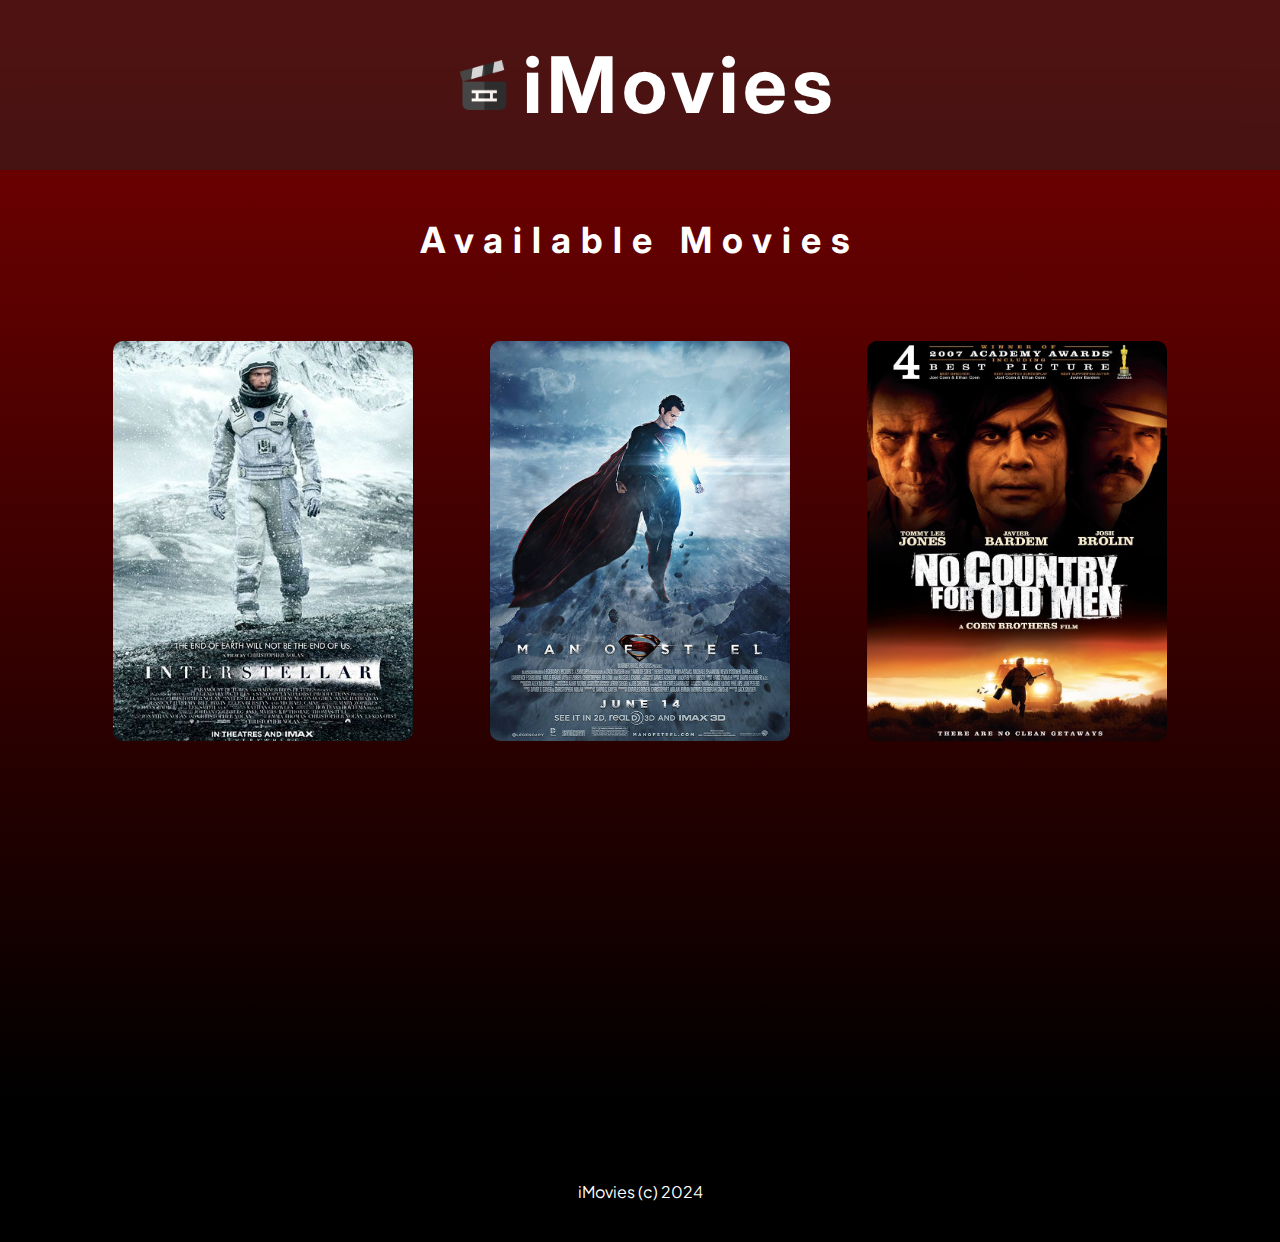
<file: index.html>
<!DOCTYPE>
<html>

<head>
  <title>iMovies</title>
  <!-- favicon -->
  <link rel="icon" type="image/png" href="favicon/icon.png" />
  <!-- google fonts -->
  <link rel="preconnect" href="https://fonts.googleapis.com">
  <link rel="preconnect" href="https://fonts.gstatic.com" crossorigin>
  <link href="https://fonts.googleapis.com/css2?family=Plus+Jakarta+Sans:wght@400;700&display=swap" rel="stylesheet">
  <link href="https://fonts.googleapis.com/css2?family=Inter:wght@800&display=swap" rel="stylesheet">
  <!-- stylesheets -->
  <link rel="stylesheet" type="text/css" href="./styles/_global.css" />
</head>

<body>
  <header class="header">
    <div class="maincontainer">
      <img class="logovisual" src="./images/icon.png" alt="headericon">
      <h1 class="homelogo">iMovies</h1>
    </div>
  </header>

  <section class="movieblocks">
    <h2 class="heading">Available Movies</h2>
    <div class="movielist">
      <a class="movie" href="./webpages/movie1.html">
        <img class="movie__thumbnail" src="./images/movie1.jpg" alt="interstellar">
        <div class="movie__details">
          <p class="movie__title">Interstellar</p>
          <p class="movie__desc">Set in a dystopian future where humanity is embroiled in a catastrophic blight and
            famine, the film follows a
            group of Astronauts who travel through a wormhole near Saturn in search of a new home for humankind.</p>
        </div>
      </a>
      <a class="movie" href="./webpages/movie2.html">
        <img class="movie__thumbnail" src="./images/movie2.jpg" alt="man of steel">
        <div class="movie__details">
          <p class="movie__title">Man of Steel</p>
          <p class="movie__desc">An alien child is evacuated from his dying world and sent to Earth to live among
            humans. His peace is threatened when other survivors of his home planet invade Earth. Kal-El, son of Jor-El
            and Lara, is sent to Earth after his home planet Krypton leads to a complete incineration.</p>
        </div>
      </a>
      <a class="movie" href="./webpages/movie3.html">
        <img class="movie__thumbnail" src="./images/movie3.jpg" alt="no country for old men">
        <div class="movie__details">
          <p class="movie__title">No Country For Old Men</p>
          <p class="movie__desc">Cormac McCarthy's characters are caught up in the violence
            that accompanies an ill-fated drug deal. There are three main characters in the novel. Llewelyn Moss,
            stumbles upon the aftermath of a drug deal while he is hunting antelope in the West Texas
            desert.</p>
        </div>
      </a>
    </div>
  </section>
  <section class="extension">
    <p>iMovies (c) 2024</p>
  </section>

</body>

</html>
</file>
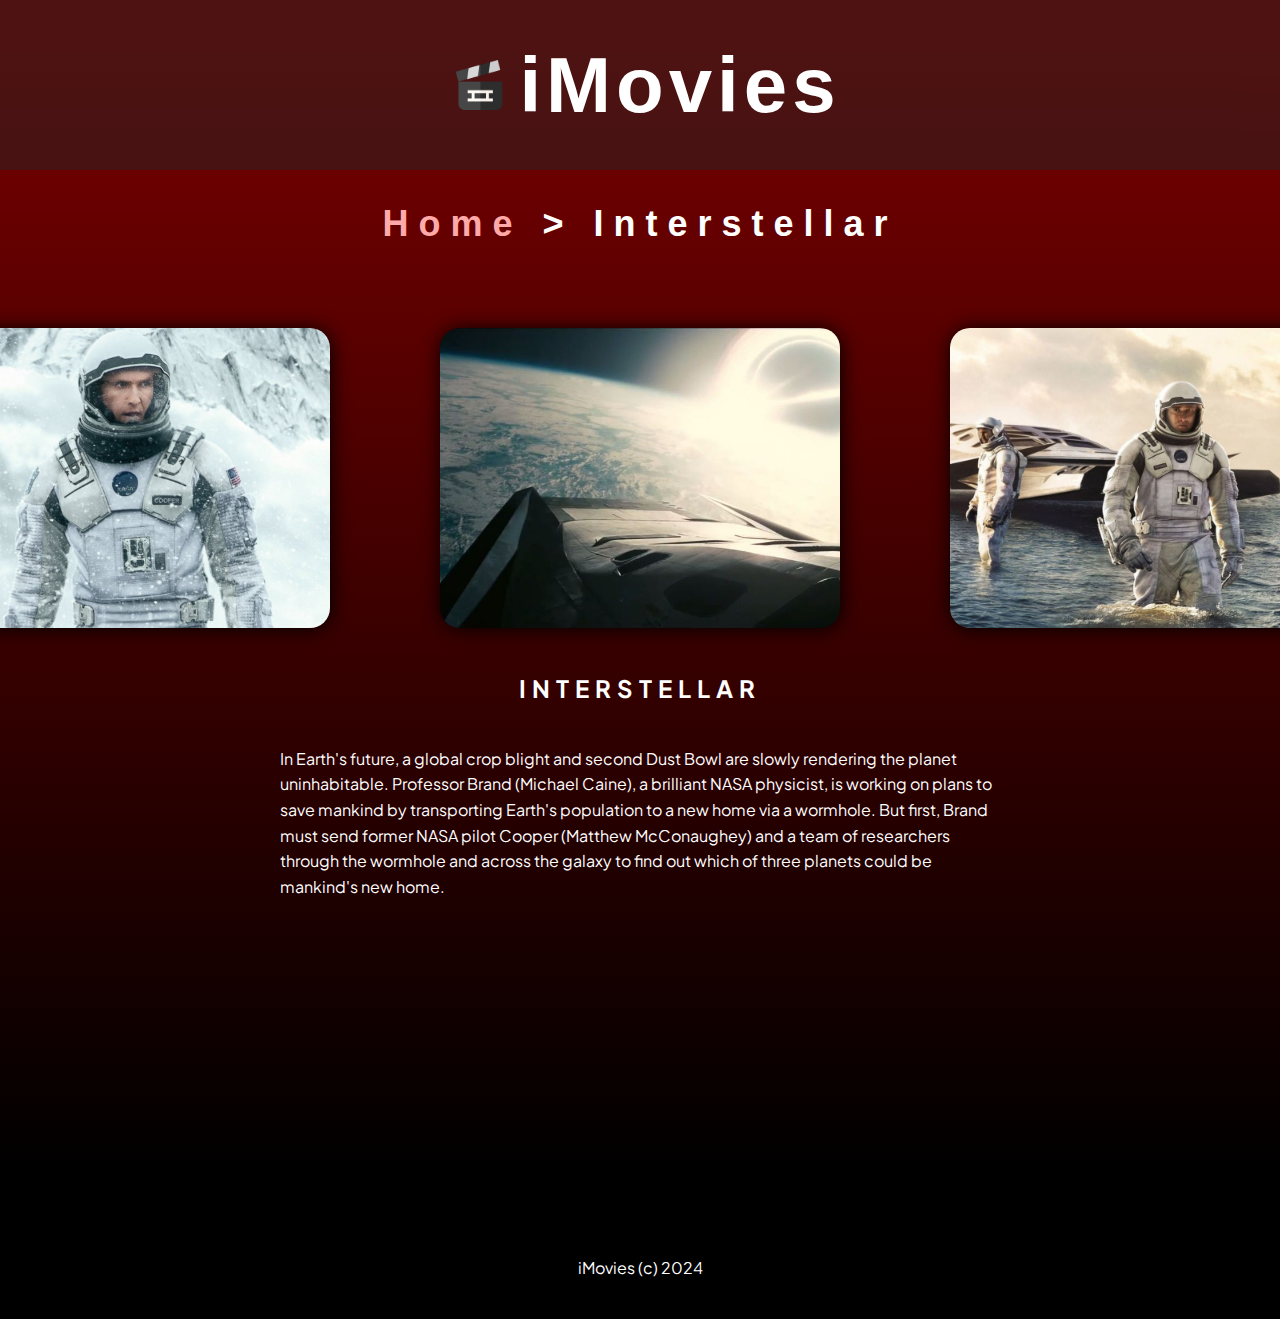
<file: webpages/movie1.html>
<!DOCTYPE>
<html>

<head>
  <title>iMovies | Interstellar</title>
  <!-- favicon -->
  <link rel="icon" type="image/png" href="../favicon/icon.png" />
  <!-- google fonts -->
  <link rel="preconnect" href="https://fonts.googleapis.com">
  <link rel="preconnect" href="https://fonts.gstatic.com" crossorigin>
  <link href="https://fonts.googleapis.com/css2?family=Plus+Jakarta+Sans:wght@400;700&display=swap" rel="stylesheet">
  <!-- stylesheets -->
  <link rel="stylesheet" type="text/css" href="../styles/_global.css" />
  <link rel="stylesheet" type="text/css" href="../styles/movie1.css" />
</head>

<body>
  <header class="header">
    <div class="maincontainer">
      <img class="logovisual" src="../images/icon.png" alt="headericon">
      <h1 class="homelogo">iMovies</h1>
    </div>
  </header>

  <section class="breadcrumbsSection">
    <div class="breadcrumbs">
      <a href="../">Home</a>&nbsp;> Interstellar
    </div>

  </section>

  <section class="moviedetails_page">
    <div class="innercontainer">
      <div class="moviethumbcontainer">
        <img class="keyvisual" src="../images/interstellar1.jpg" alt="interstellar#1">
        <img class="keyvisual" src="../images/interstellar2.jpg" alt="interstellar#2">
        <img class="keyvisual" src="../images/interstellar3.jpg" alt="interstellar#3">
      </div>
      <div class="movieitems">
        <h2 class="movieitem_title">INTERSTELLAR</h2>
        <p class="movieitem_desc">In Earth's future, a global crop blight and second Dust Bowl are slowly rendering the
          planet uninhabitable. Professor Brand (Michael Caine), a brilliant NASA physicist, is working on plans to save
          mankind by transporting Earth's population to a new home via a wormhole. But first, Brand must send former
          NASA pilot Cooper (Matthew McConaughey) and a team of researchers through the wormhole and across the galaxy
          to find out which of three planets could be mankind's new home.</p>
      </div>
    </div>
  </section>
  <section class="extension">
    <p>iMovies (c) 2024</p>
  </section>
</body>

</html>
</file>
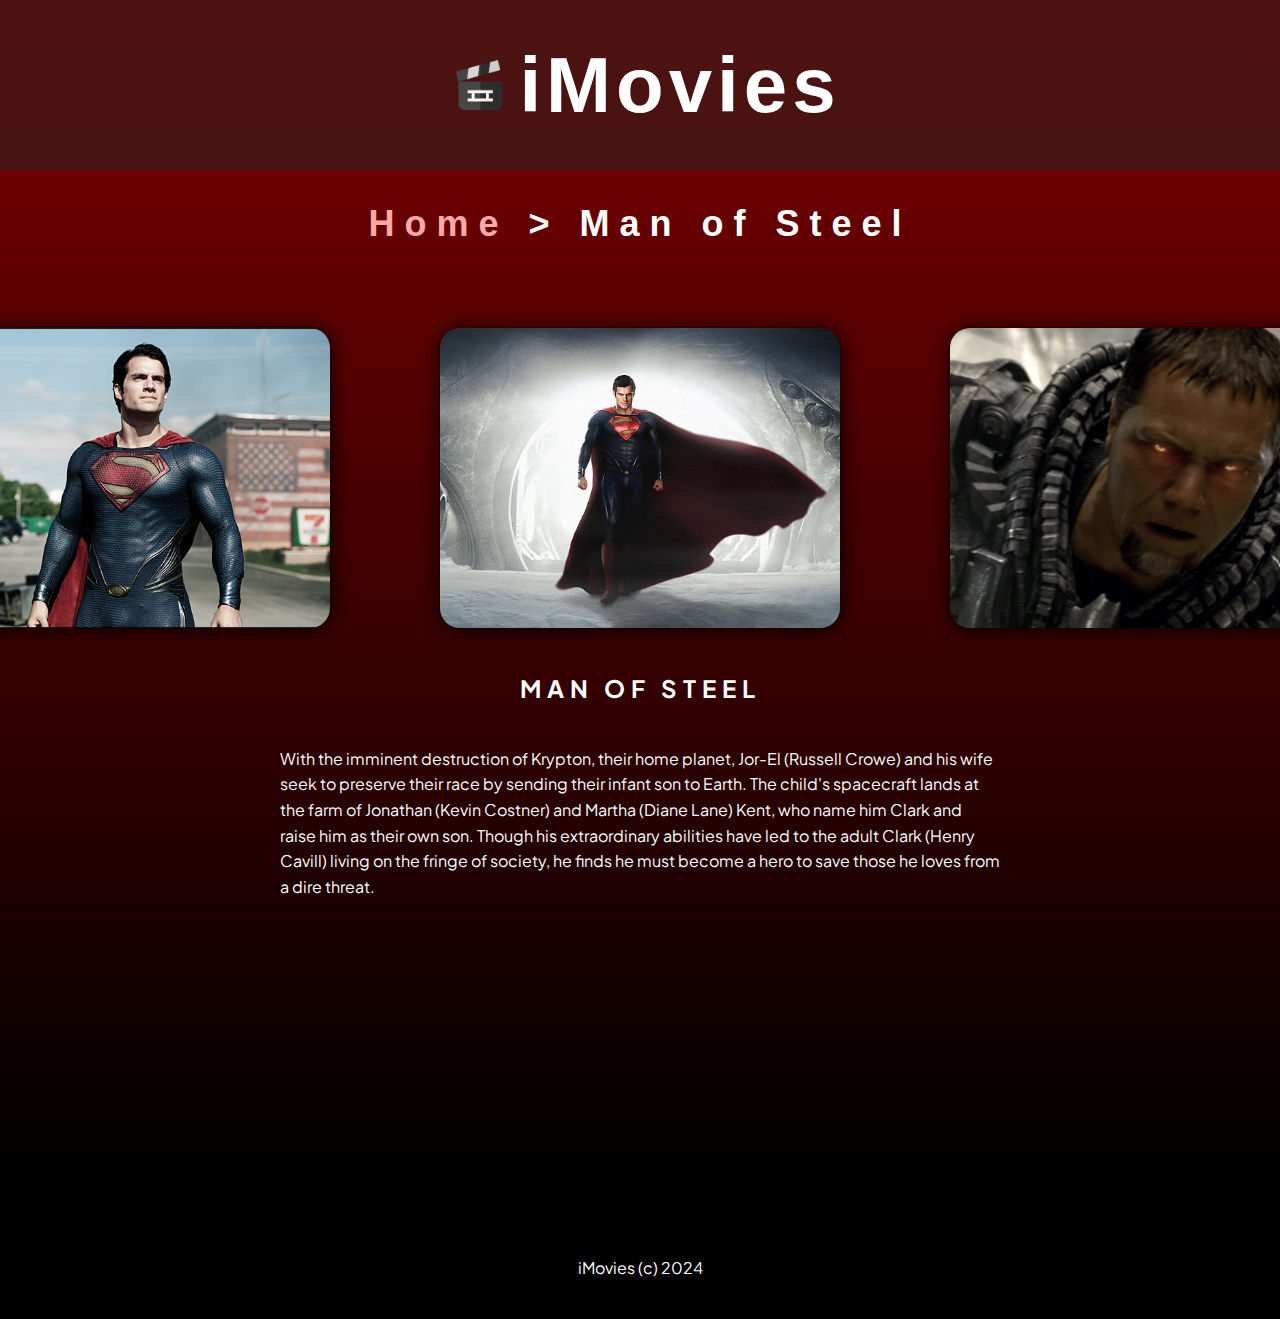
<file: webpages/movie2.html>
<!DOCTYPE>
<html>

<head>
  <title>iMovies | Man of Steel</title>
  <!-- favicon -->
  <link rel="icon" type="image/png" href="../favicon/icon.png" />
  <!-- google fonts -->
  <link rel="preconnect" href="https://fonts.googleapis.com">
  <link rel="preconnect" href="https://fonts.gstatic.com" crossorigin>
  <link href="https://fonts.googleapis.com/css2?family=Plus+Jakarta+Sans:wght@400;700&display=swap" rel="stylesheet">
  <!-- stylesheets -->
  <link rel="stylesheet" type="text/css" href="../styles/_global.css" />
  <link rel="stylesheet" type="text/css" href="../styles/movie1.css" />
</head>

<body>
  <header class="header">
    <div class="maincontainer">
      <img class="logovisual" src="../images/icon.png" alt="headericon">
      <h1 class="homelogo">iMovies</h1>
    </div>
  </header>

  <section class="breadcrumbsSection">
    <div class="breadcrumbs">
      <a href="../">Home</a>&nbsp;> Man of Steel
    </div>

  </section>

  <section class="moviedetails_page">
    <div class="innercontainer">
      <div class="moviethumbcontainer">
        <img class="keyvisual" src="../images/man of steel 1.jpg" alt="manofsteel#1">
        <img class="keyvisual" src="../images/man of steel 2.jpg" alt="manofsteel#2">
        <img class="keyvisual" src="../images/man of steel 3.jpg" alt="manofsteel#3">
      </div>
      <div class="movieitems">
        <h2 class="movieitem_title">MAN OF STEEL</h2>
        <p class="movieitem_desc">With the imminent destruction of Krypton, their home planet, Jor-El (Russell Crowe)
          and his wife seek to preserve their race by sending their infant son to Earth. The child's spacecraft lands at
          the farm of Jonathan (Kevin Costner) and Martha (Diane Lane) Kent, who name him Clark and raise him as their
          own son. Though his extraordinary abilities have led to the adult Clark (Henry Cavill) living on the fringe of
          society, he finds he must become a hero to save those he loves from a dire threat.</p>
      </div>
    </div>
  </section>
  <section class="extension">
    <p>iMovies (c) 2024</p>
  </section>
</body>

</html>
</file>
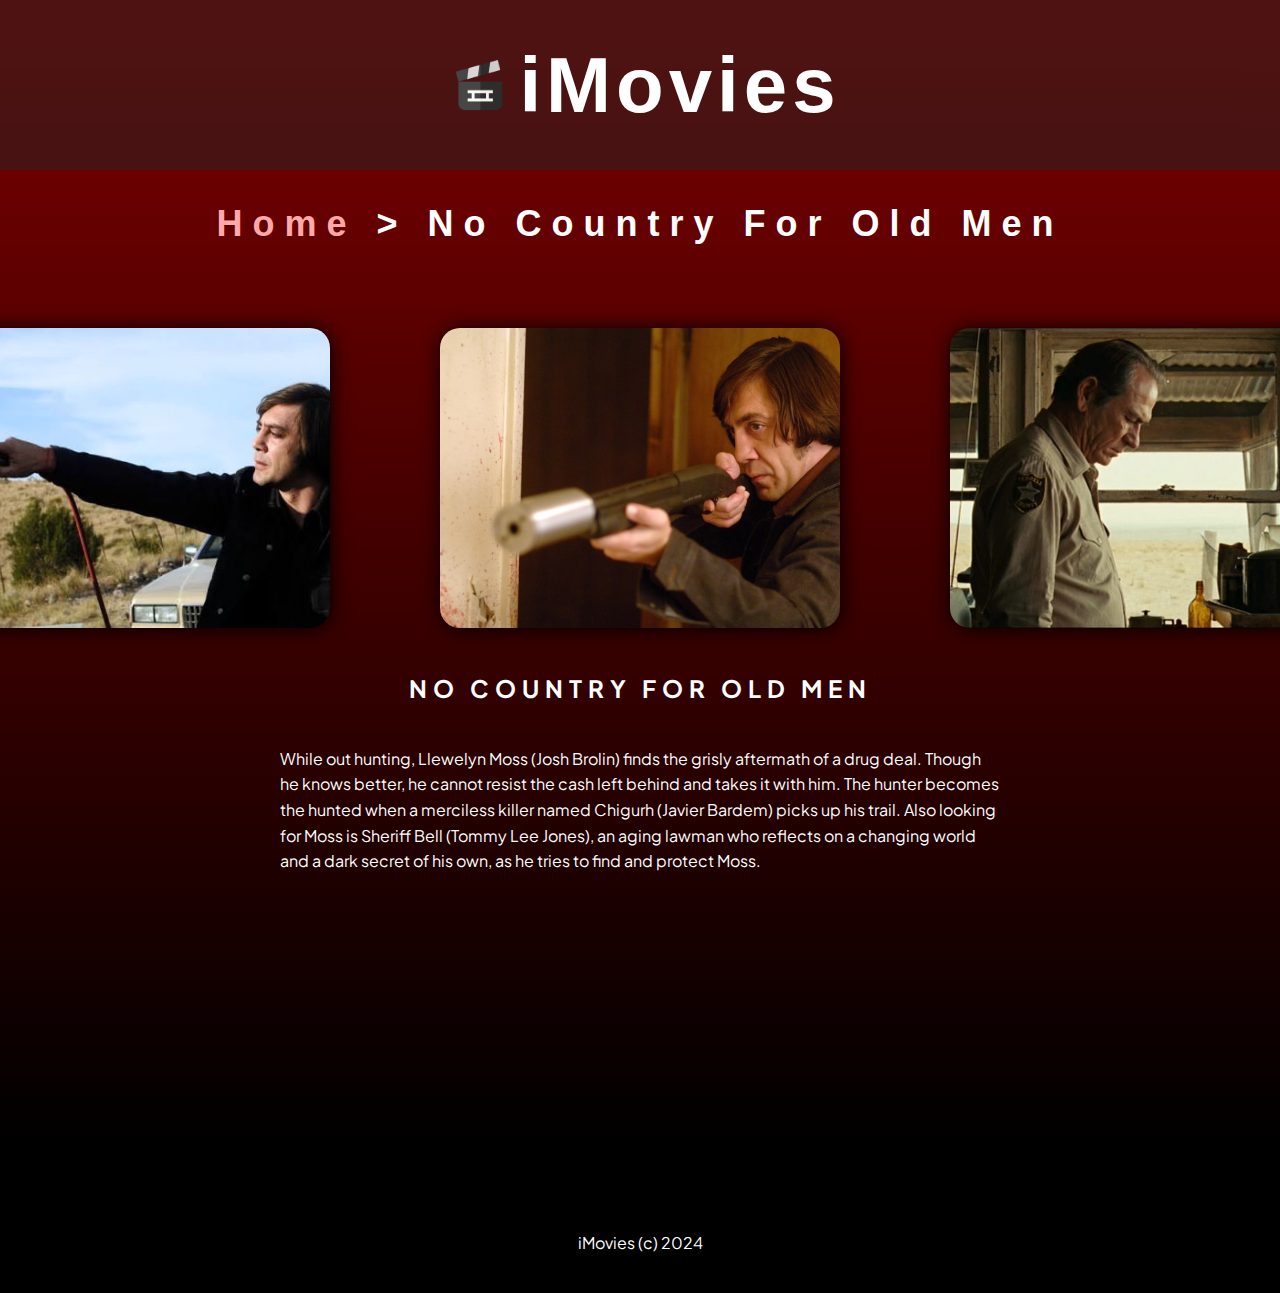
<file: webpages/movie3.html>
<!DOCTYPE>
<html>

<head>
  <title>iMovies | No Country For Old Men</title>
  <!-- favicon -->
  <link rel="icon" type="image/png" href="../favicon/icon.png" />
  <!-- google fonts -->
  <link rel="preconnect" href="https://fonts.googleapis.com">
  <link rel="preconnect" href="https://fonts.gstatic.com" crossorigin>
  <link href="https://fonts.googleapis.com/css2?family=Plus+Jakarta+Sans:wght@400;700&display=swap" rel="stylesheet">
  <!-- stylesheets -->
  <link rel="stylesheet" type="text/css" href="../styles/_global.css" />
  <link rel="stylesheet" type="text/css" href="../styles/movie1.css" />
</head>

<body>
  <header class="header">
    <div class="maincontainer">
      <img class="logovisual" src="../images/icon.png" alt="headericon">
      <h1 class="homelogo">iMovies</h1>
    </div>
  </header>

  <section class="breadcrumbsSection">
    <div class="breadcrumbs">
      <a href="../">Home</a>&nbsp;> No Country For Old Men
    </div>

  </section>

  <section class="moviedetails_page">
    <div class="innercontainer">
      <div class="moviethumbcontainer">
        <img class="keyvisual" src="../images/nocountryforoldmen1.jpg" alt="manofsteel#1">
        <img class="keyvisual" src="../images/nocountryforoldmen2.jpg" alt="manofsteel#2">
        <img class="keyvisual" src="../images/nocountryforoldmen3.jpg" alt="manofsteel#3">
      </div>
      <div class="movieitems">
        <h2 class="movieitem_title">NO COUNTRY FOR OLD MEN</h2>
        <p class="movieitem_desc">While out hunting, Llewelyn Moss (Josh Brolin) finds the grisly aftermath of a drug
          deal. Though he knows better, he cannot resist the cash left behind and takes it with him. The hunter becomes
          the hunted when a merciless killer named Chigurh (Javier Bardem) picks up his trail. Also looking for Moss is
          Sheriff Bell (Tommy Lee Jones), an aging lawman who reflects on a changing world and a dark secret of his own,
          as he tries to find and protect Moss.</p>
      </div>
    </div>
  </section>
  <section class="extension">
    <p>iMovies (c) 2024</p>
  </section>
</body>

</html>
</file>
<file: styles/_global.css>
@font-face {
  font-family: Overwave;
  src: url('../fonts/Overwave.ttf');
}

@font-face {
  font-family: BLASTIMO SANS;
  src: url('../fonts/BLASTIMO SANS.ttf');
}

html {
  font-family: 'Inter', sans-serif;
  font-size: 16px;
  line-height: 1.8;
  -webkit-font-smoothing: antialiased;
  -moz-osx-font-smoothing: grayscale;
}

p {
  /* display: flex; */
  line-height: 1.6;
  margin: 8px;
}

body {
  background: rgb(0, 0, 0);
  background: linear-gradient(0deg, rgb(0, 0, 0) 11%, rgb(121, 0, 0) 97%);
  background-size: cover;
  font-family: 'Plus Jakarta Sans', sans-serif;
  color: #ffffff;
  min-height: 120vh;
  margin: 0;
}

.header {
  width: -webkit-fill-available;
  backdrop-filter: blur(15px);
  position: fixed;
  display: flex;
  justify-content: center;
  align-items: center;
  background-color: rgba(35, 35, 35, 0.5);
  z-index: 10;
  height: 170;
}

.maincontainer {
  /* border: 2px solid white; */
  display: flex;
  border-radius: 30px;
  flex-direction: row;
  justify-content: center;
  align-items: center;
  max-height: 150px;
  margin: 0px;
}

section.extension {
  display: flex;
  align-items: center;
  justify-content: center;
  padding: 30;
}

img.logovisual {
  padding-left: 30;
  width: 50px;
  height: 50px;
}

.homelogo {
  font-family: 'Inter', sans-serif;
  letter-spacing: 5px;
  line-height: 0;
  color: #ffffff;
  font-size: 78px;
  padding: 15px;
}

.logo {
  width: 200px;
  height: 200px;
}

.heading {
  font-family: 'Inter', sans-serif;
  font-size: 36px;
  letter-spacing: 10px;
  margin: 8px;
  text-align: center;
  padding: 60px 0px;
}


.breadcrumbs {
  display: flex;
  font-size: 36px;
  letter-spacing: 10px;
  font-family: 'Inter', sans-serif;
  font-weight: 900;
  margin: 8px;
  justify-content: center;
  padding: 60px 0px;
}

.breadcrumbs a {
  font-weight: 900;
  text-decoration: none;
  color: #ffa9a9;
}

.breadcrumbs a:hover {
  text-decoration: none;
  color: #000000;
  text-shadow: 0 30px 50px -12px #000000fd;
}

.movielist {
  display: flex;
  justify-content: center;
  column-gap: 77px;
}

.movieblocks {
  padding: 40px;
  padding-top: 140px;
  padding-bottom: 400px;
}

.movie {
  position: relative;
  max-width: 300px;
  text-decoration: none;
}

.movie__title {
  text-transform: uppercase;
  font-size: 24px;
  font-weight: 700;
  color: #ffffff00;
}

.movie__desc {
  color: #ffffff00;
  letter-spacing: 0.8px;

}

.movie__thumbnail {
  object-fit: cover;
  width: 300px;
  height: 400px;
  border-radius: 10px;
  /* border: 3px solid #57000000; */
}

.movie__thumbnail:hover {
  filter: brightness(1.1);
  border: 2px solid rgb(255, 0, 0);
  box-shadow: 0 30px 50px -12px #b4000086;
  object-fit: cover;
  width: 300px;
  height: 400px;
  border-radius: 10px;
  /* border: 3px solid #57000000; */
}

.movie__details {
  position: absolute;
  transition: all ease-in-out 0.3s;
  transform: translateY(-220px);
  z-index: -1;
}

.movie:hover .movie__details {
  transition: all ease-in-out 0.3s;
  transform: translateY(0px);
}

.movie:hover .movie__title {
  text-transform: uppercase;
  font-size: 24px;
  font-weight: 700;
  color: #ffffff;
}

.movie:hover .movie__desc {
  color: #ffffff81;
  letter-spacing: 0.8px;
}

.movie:hover {
  /* border: 2px solid #ffa6a6; */
  /* opacity: 80%; */
  transition: all ease-in-out 0.3s;
  scale: 1.05;
}
</file>
<file: styles/movie1.css>
html {
  font-family: 'Inter', sans-serif;
  font-size: 16px;
  line-height: 1.8;
  -webkit-font-smoothing: antialiased;
  -moz-osx-font-smoothing: grayscale;
}

p {
  line-height: 1.6;
  margin-left: 170px;
  margin-right: 170px;
}

img.keyvisual {
  object-fit: cover;
  width: 400px;
  height: 300px;
  border-radius: 20px;
  filter: drop-shadow(1px 1px 10px black);
}

img.keyvisual:hover {
  scale: 1.2;
  transition: ease-in-out 0.3s;
}

h2.movieitem_title {
  letter-spacing: 6px;
}

.breadcrumbsSection {
  max-height: 290px;
  display: flex;
  justify-content: center;
  align-items: center;
  padding-top: 90;
}

.breadcrumbs {
  padding-top: 90px;
  line-height: 2;
}

.moviethumbcontainer {
  display: flex;
  justify-content: center;
  flex-direction: row;
  max-width: 300px;
  gap: 110px;
  padding-bottom: 20px;
}

.innercontainer {
  display: flex;
  justify-content: center;
  flex-direction: column;
  align-items: center;
}

.movieitems {
  display: flex;
  justify-content: center;
  align-items: center;
  flex-direction: column;
  line-height: 0;
  padding: 110;
  padding-top: 20;
  gap: 30px;
}

section.extension {
  padding-top: 230px;
}
</file>
